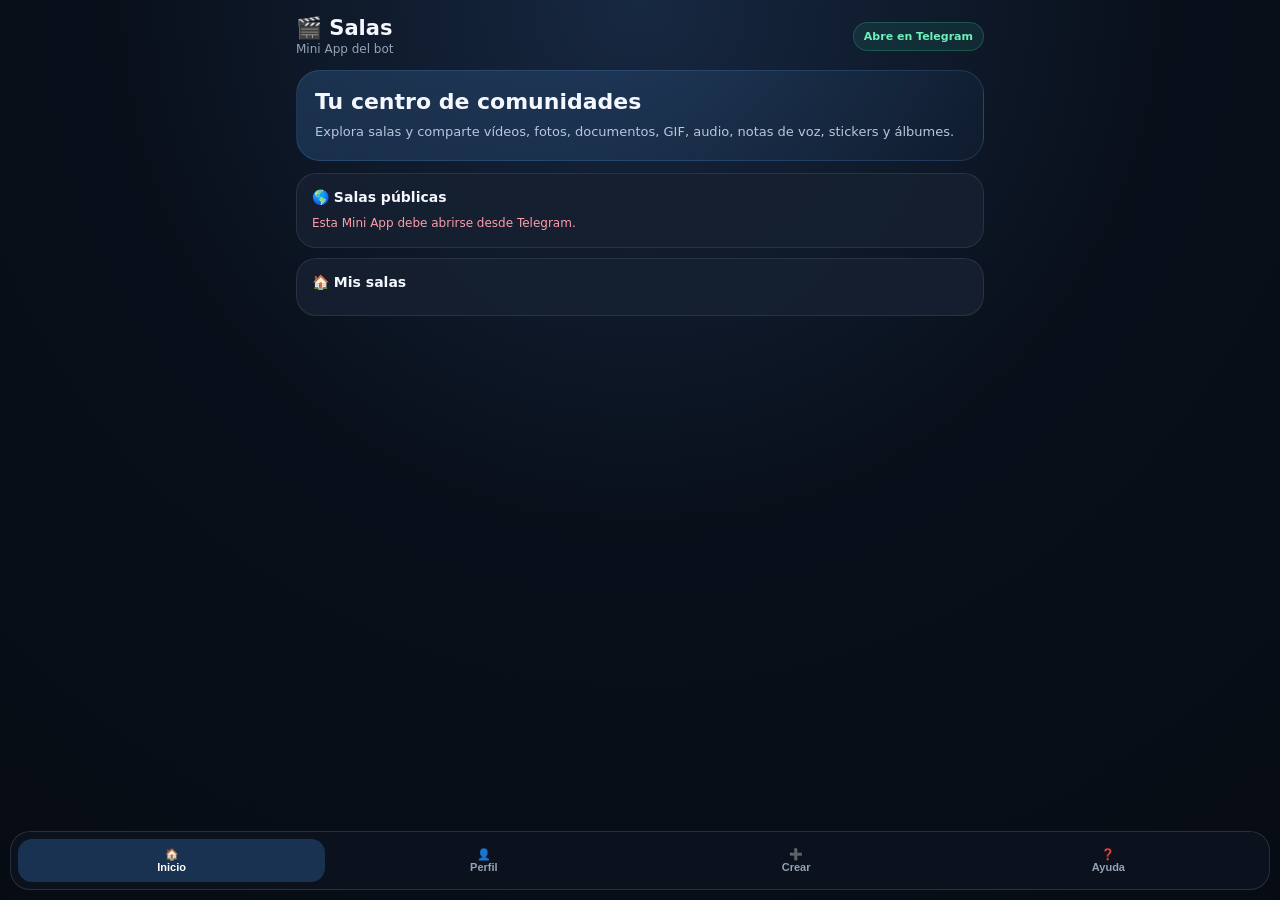
<file: app/web/static/child.html>
<!doctype html>
<html lang="es">
<head>
<meta charset="utf-8">
<meta name="viewport" content="width=device-width,initial-scale=1,viewport-fit=cover"><meta http-equiv="Cache-Control" content="no-store, no-cache, must-revalidate, max-age=0"><meta http-equiv="Pragma" content="no-cache"><meta http-equiv="Expires" content="0">
<title>Mini App · Salas</title>
<script src="https://telegram.org/js/telegram-web-app.js?63"></script>
<style>
:root{font-family:Inter,system-ui,-apple-system,BlinkMacSystemFont,"Segoe UI",sans-serif;color:#f5f7ff;background:#09101b;--card:rgba(22,32,48,.88);--card2:#132033;--border:rgba(255,255,255,.09);--muted:#94a3b8;--accent:#5aa9ff;--good:#38d39f;--danger:#ff6b7d}
*{box-sizing:border-box}body{margin:0;min-height:100vh;background:radial-gradient(circle at top,#172841 0,#09101b 46%,#070c14 100%);padding-bottom:88px}.app{max-width:720px;margin:0 auto;padding:16px}.top{display:flex;justify-content:space-between;align-items:center;margin-bottom:14px}.brand{font-size:21px;font-weight:900}.sub{font-size:12px;color:var(--muted);margin-top:2px}.status{padding:7px 10px;border:1px solid rgba(56,211,159,.24);background:rgba(56,211,159,.1);color:#6ef0bd;border-radius:999px;font-size:11px;font-weight:800}.hero{background:linear-gradient(135deg,rgba(90,169,255,.19),rgba(90,169,255,.04));border:1px solid rgba(90,169,255,.18);border-radius:24px;padding:18px;margin-bottom:12px}.hero h1{margin:0 0 8px;font-size:22px}.hero p{margin:0;color:#b9c6db;font-size:13px;line-height:1.5}.grid{display:grid;grid-template-columns:1fr 1fr;gap:10px}.card{background:var(--card);backdrop-filter:blur(18px);border:1px solid var(--border);border-radius:20px;padding:15px}.wide{grid-column:1/-1}.section-title{font-size:14px;font-weight:900;margin-bottom:10px}.room{padding:13px;border-radius:16px;background:var(--card2);border:1px solid var(--border);margin-bottom:9px}.room-head{display:flex;justify-content:space-between;gap:8px;align-items:flex-start}.room-name{font-weight:850}.badge{font-size:10px;font-weight:800;padding:4px 7px;border-radius:7px;background:rgba(90,169,255,.13);color:#86c3ff}.muted{color:var(--muted);font-size:12px;line-height:1.45}.actions{display:flex;gap:8px;margin-top:10px}.btn{flex:1;border:0;border-radius:12px;padding:10px 12px;color:#fff;background:#1d395b;font-weight:800;font-size:12px}.btn.primary{background:linear-gradient(135deg,#5aa9ff,#3377d8)}.btn.good{background:rgba(56,211,159,.13);border:1px solid rgba(56,211,159,.2);color:#76f1bf}.btn.danger{background:rgba(255,107,125,.12);border:1px solid rgba(255,107,125,.2);color:#ff9cab}.empty{padding:22px 10px;text-align:center;color:var(--muted);font-size:12px}.err{color:#ff9cab}.sheet{position:fixed;left:10px;right:10px;bottom:10px;background:rgba(12,19,30,.94);backdrop-filter:blur(20px);border:1px solid rgba(255,255,255,.12);border-radius:20px;padding:7px;display:grid;grid-template-columns:repeat(4,1fr);gap:5px;z-index:20}.tab{border:0;background:transparent;color:var(--muted);padding:9px 4px;border-radius:14px;font-size:11px;font-weight:800}.tab.active{background:#193252;color:#fff}.hidden{display:none!important}.toast{position:fixed;left:18px;right:18px;bottom:82px;padding:12px 14px;background:#121c2b;border:1px solid rgba(255,255,255,.1);border-radius:14px;box-shadow:0 10px 30px rgba(0,0,0,.25);font-size:12px;z-index:30}.overlay{position:fixed;inset:0;background:rgba(2,7,13,.62);display:flex;align-items:flex-end;z-index:40}.modal{width:100%;background:#101a28;border-top-left-radius:24px;border-top-right-radius:24px;border:1px solid var(--border);padding:18px}.modal h3{margin:0 0 12px}.field{width:100%;border:1px solid var(--border);background:#0b1320;color:#fff;border-radius:12px;padding:11px;margin-bottom:10px}.choice{display:flex;gap:8px;margin-bottom:10px}.choice button{flex:1}.small{font-size:11px;color:var(--muted)}
</style>
</head>
<body>
<div class="app">
  <div class="top"><div><div class="brand">🎬 Salas</div><div class="sub" id="bot-label">Mini App del bot</div></div><div class="status" id="status">Conectando…</div></div>
  <div class="hero"><h1 id="welcome">Tu centro de comunidades</h1><p>Explora salas y comparte vídeos, fotos, documentos, GIF, audio, notas de voz, stickers y álbumes.</p></div>

  <section id="home">
    <div class="grid">
      <div class="card wide"><div class="section-title">🌎 Salas públicas</div><div id="public" class="muted">Cargando…</div></div>
      <div class="card wide"><div class="section-title">🏠 Mis salas</div><div id="mine" class="muted">Cargando…</div></div>
    </div>
  </section>

  <section id="profileSection" class="hidden">
    <div class="grid">
      <div class="card"><div class="section-title">👤 Usuario</div><div id="profileName" class="muted">—</div></div>
      <div class="card"><div class="section-title">🆔 ID</div><div id="profileId" class="muted">—</div></div>
      <div class="card wide"><div class="section-title">🛡 Privacidad</div><div class="muted">En las salas la identidad del autor no se muestra a los demás miembros por defecto. El contenido aportado por los miembros puede integrarse en el ZIP compartido de la sala y distribuirse a quienes cumplen la cuota y a los administradores.</div></div>
    </div>
  </section>

  <section id="helpSection" class="hidden">
    <div class="card"><div class="section-title">❓ Cómo usar la Mini App</div><div class="muted">1. Explora una sala pública o crea la tuya.<br><br>2. Entra a una sala para participar.<br><br>3. Los adjuntos compatibles se acumulan en un ZIP compartido cifrado con contraseña. El paquete puede contener archivos de otros miembros de la sala. Los administradores pueden restringir formatos desde 🛡️ Moderación.</div></div>
  </section>
</div>

<div class="sheet">
  <button class="tab active" data-target="home">🏠<br>Inicio</button>
  <button class="tab" data-target="profileSection">👤<br>Perfil</button>
  <button class="tab" id="createBtn">➕<br>Crear</button>
  <button class="tab" data-target="helpSection">❓<br>Ayuda</button>
</div>

<div id="createOverlay" class="overlay hidden"><div class="modal">
  <h3>➕ Crear sala</h3>
  <div class="field" style="text-align:center;font-weight:800;color:#8bc7ff">🔐 Código aleatorio de 7 caracteres se generará automáticamente</div>
    <div class="choice"><button class="btn primary" id="publicBtn">🌎 Pública</button><button class="btn" id="privateBtn">🔒 Privada</button></div>
  <input id="roomMax" class="field" type="number" min="2" max="10000" value="100" placeholder="Máximo de miembros">
  <input id="roomPassword" class="field" type="password" minlength="4" maxlength="64" placeholder="Contraseña (solo salas privadas)" style="display:none">
  <input id="roomDuration" class="field" type="number" min="0" max="43200" value="0" placeholder="Duración en minutos (0 = sin vencimiento)">
  <div id="createResult" class="card hidden" style="margin-top:10px;text-align:center"></div>
  <div class="actions"><button class="btn" id="cancelCreate">Cancelar</button><button class="btn primary" id="confirmCreate">Crear sala</button></div>
</div></div>
<div id="toast" class="toast hidden"></div>

<script>
const tg=window.Telegram?.WebApp;
if(tg){try{tg.ready();tg.expand();}catch(e){}}
const params=new URLSearchParams(location.search),botId=params.get('bot_id')||'',queryUserId=params.get('user_id')||params.get('id')||'',launch=params.get('launch')||'';
const userId=(window.Telegram?.WebApp?.initDataUnsafe?.user?.id||queryUserId||'').toString();

let visibility='PUBLIC';
function show(id){document.querySelectorAll('section').forEach(s=>s.classList.add('hidden'));document.getElementById(id).classList.remove('hidden');document.querySelectorAll('.tab[data-target]').forEach(b=>b.classList.toggle('active',b.dataset.target===id));}
function toast(msg){const t=document.getElementById('toast');t.textContent=msg;t.classList.remove('hidden');setTimeout(()=>t.classList.add('hidden'),2600)}
function esc(v){return String(v??'').replace(/[&<>\"]/g,m=>({'&':'&amp;','<':'&lt;','>':'&gt;','\\':'&#39;','"':'&quot;'}[m]))}
function authHeaders(){const webApp=window.Telegram?.WebApp;const initData=webApp?.initData||'';return {"Content-Type":"application/json","X-Telegram-Init-Data":initData,"Authorization":initData?`tma ${initData}`:"","X-Mini-App-Launch-Token":launch,"X-Telegram-User-Id":userId};}
function apiPath(path){const sep=path.includes('?')?'&':'?';return `${path}${sep}user_id=${encodeURIComponent(userId)}&id=${encodeURIComponent(userId)}`}
async function api(path,options={}){const h={...authHeaders(),...(options.headers||{})};const r=await fetch(apiPath(path),{...options,headers:h});let d={};try{d=await r.json()}catch{}if(!r.ok){const err=new Error(d.detail||`HTTP ${r.status}`);err.status=r.status;throw err}return d}
let botUsername='';
function shareLinkForRoom(r){const code=String(r.invite_code||'').toUpperCase();return botUsername&&code?`https://t.me/${botUsername.replace(/^@/,'')}?start=room_${encodeURIComponent(code)}`:''}
function shareRoom(code){const link=shareLinkForRoom({invite_code:code});if(!link){toast('❌ No se pudo generar el enlace');return}const share=`https://t.me/share/url?url=${encodeURIComponent(link)}&text=${encodeURIComponent('Únete a esta sala')}`;if(tg?.openTelegramLink)tg.openTelegramLink(share);else window.open(share,'_blank')}
function roomCard(r,joinable){const share=shareLinkForRoom(r);const code=String(r.invite_code||r.name||'').toUpperCase();const isPrivate=r.visibility==='PRIVATE'&&!!r.password_protected;return `<div class="room"><div class="room-head"><div><div class="room-name">🏠 ${esc(code)}</div></div><span class="badge">${isPrivate?'🔒 Privada':'🌎 Pública'}</span></div><div class="muted" style="margin-top:7px">👥 ${Number(r.member_count||0)}/${Number(r.max_members||0)} · Código: <b>${esc(r.invite_code||'')}</b> · ${isPrivate?'🔑 Con contraseña · ':''}${r.expires_at?new Date(r.expires_at).toLocaleString():'Sin vencimiento'}</div><div class="actions">${joinable?`<button class="btn good" onclick="joinRoom('${esc(r.room_id)}',${isPrivate})">${isPrivate?'🔐 Unirme':'➕ Unirme'}</button>`:`<button class="btn danger" onclick="leaveRoom('${esc(r.room_id)}')">🚪 Salir</button>`}${share?`<button class="btn primary" onclick="shareRoom('${esc(r.invite_code||'')}')">🔗 Compartir</button>`:''}</div></div>`}
function renderRooms(d){botUsername=d.bot_username||'';document.getElementById('public').innerHTML=(d.public||[]).length?(d.public||[]).map(r=>roomCard(r,true)).join(''):'<div class="empty">No hay salas públicas todavía.</div>';document.getElementById('mine').innerHTML=(d.mine||[]).length?(d.mine||[]).map(r=>roomCard(r,false)).join(''):'<div class="empty">Todavía no perteneces a ninguna sala.</div>';const p=d.profile||{};document.getElementById('profileName').textContent=p.first_name?`${p.first_name}${p.username?` · @${p.username}`:''}`:'Usuario';document.getElementById('profileId').textContent=d.user_id||p.user_id||'—';document.getElementById('bot-label').textContent=d.bot_username?`@${d.bot_username.replace(/^@/,'')}`:`Bot #${botId}`;}
async function load(){const webApp=window.Telegram?.WebApp;if(!webApp){document.getElementById('status').textContent='Abre en Telegram';document.getElementById('public').innerHTML='<div class="err">Esta Mini App debe abrirse desde Telegram.</div>';document.getElementById('mine').innerHTML='';return;}try{const d=await api(`/api/child/rooms?bot_id=${encodeURIComponent(botId)}`);renderRooms(d);document.getElementById('status').textContent=d.auth_source==='init_data'?'Telegram conectado':d.auth_source==='launch_token'?'Sesión segura':'Telegram conectado';}catch(e){const initPresent=!!webApp.initData;if(e.status===401){document.getElementById('status').textContent='Autenticación fallida';document.getElementById('public').innerHTML='<div class="err">La sesión de Telegram no pudo validarse. Cierra esta Mini App y vuelve a abrirla desde 📱 Abrir Mini App en el bot.</div>';}else{document.getElementById('status').textContent=initPresent?'Telegram conectado':'Conexión incompleta';document.getElementById('public').innerHTML=`<div class="err">${esc(e.message)}</div>`;}document.getElementById('mine').innerHTML='';}}
async function joinRoom(id,isPrivate=false){let password=null;if(isPrivate){password=window.prompt('🔒 Esta sala es privada. Introduce la contraseña:')||'';if(!password)return;}try{const options={method:'POST'};if(password){options.body=JSON.stringify({password});}const d=await api(`/api/child/rooms/${encodeURIComponent(id)}/join?bot_id=${encodeURIComponent(botId)}`,options);toast(d.message||'Sala agregada');await load();}catch(e){toast('❌ '+e.message)}}
async function leaveRoom(id){try{const d=await api(`/api/child/rooms/${encodeURIComponent(id)}/leave?bot_id=${encodeURIComponent(botId)}`,{method:'POST'});toast(d.message||'Has salido');await load();}catch(e){toast('❌ '+e.message)}}
document.querySelectorAll('.tab[data-target]').forEach(b=>b.addEventListener('click',()=>show(b.dataset.target)));
document.getElementById('createBtn').addEventListener('click',()=>document.getElementById('createOverlay').classList.remove('hidden'));
document.getElementById('cancelCreate').addEventListener('click',()=>document.getElementById('createOverlay').classList.add('hidden'));
document.getElementById('publicBtn').addEventListener('click',()=>{visibility='PUBLIC';document.getElementById('publicBtn').classList.add('primary');document.getElementById('privateBtn').classList.remove('primary');document.getElementById('roomPassword').style.display='none';document.getElementById('roomPassword').value='' });
document.getElementById('privateBtn').addEventListener('click',()=>{visibility='PRIVATE';document.getElementById('privateBtn').classList.add('primary');document.getElementById('publicBtn').classList.remove('primary');document.getElementById('roomPassword').style.display='block'});
document.getElementById('confirmCreate').addEventListener('click',async()=>{try{const password=visibility==='PRIVATE'?document.getElementById('roomPassword').value.trim():null;if(visibility==='PRIVATE'&&password.length<4){toast('❌ La contraseña debe tener al menos 4 caracteres');return;}const body={visibility,max_members:Number(document.getElementById('roomMax').value||100),duration_minutes:Number(document.getElementById('roomDuration').value||0),password};const d=await api(`/api/child/rooms?bot_id=${encodeURIComponent(botId)}`,{method:'POST',body:JSON.stringify(body)});const code=d.room?.invite_code||'-------';const link=d.room?.share_link||shareLinkForRoom({invite_code:code});const result=document.getElementById('createResult');result.innerHTML=`<div style="font-size:12px;color:var(--muted)">Sala creada</div><div style="font-size:28px;font-weight:900;letter-spacing:3px;margin:8px 0">${esc(code)}</div><div class="small">Este código es el identificador único de la sala.</div>${link?`<button class="btn primary" style="margin-top:10px" onclick="shareRoom('${esc(code)}')">🔗 Compartir sala</button>`:''}`;result.classList.remove('hidden');document.getElementById('confirmCreate').textContent='Cerrar';document.getElementById('confirmCreate').onclick=()=>{document.getElementById('createOverlay').classList.add('hidden');result.classList.add('hidden');document.getElementById('roomPassword').value='';document.getElementById('roomPassword').style.display='none';visibility='PUBLIC';document.getElementById('publicBtn').classList.add('primary');document.getElementById('privateBtn').classList.remove('primary');document.getElementById('confirmCreate').textContent='Crear sala';document.getElementById('confirmCreate').onclick=null;};toast(`✅ Sala ${code} creada`);await load();}catch(e){toast('❌ '+e.message)}});
async function boot(){try{tg?.ready();tg?.expand();if(tg?.setHeaderColor&&tg.themeParams?.bg_color)tg.setHeaderColor(tg.themeParams.bg_color);if(tg?.setBackgroundColor&&tg.themeParams?.bg_color)tg.setBackgroundColor(tg.themeParams.bg_color);await new Promise(r=>setTimeout(r,80));}catch(e){}await load();}
boot();setInterval(load,20000);
</script>
</body></html>
</file>
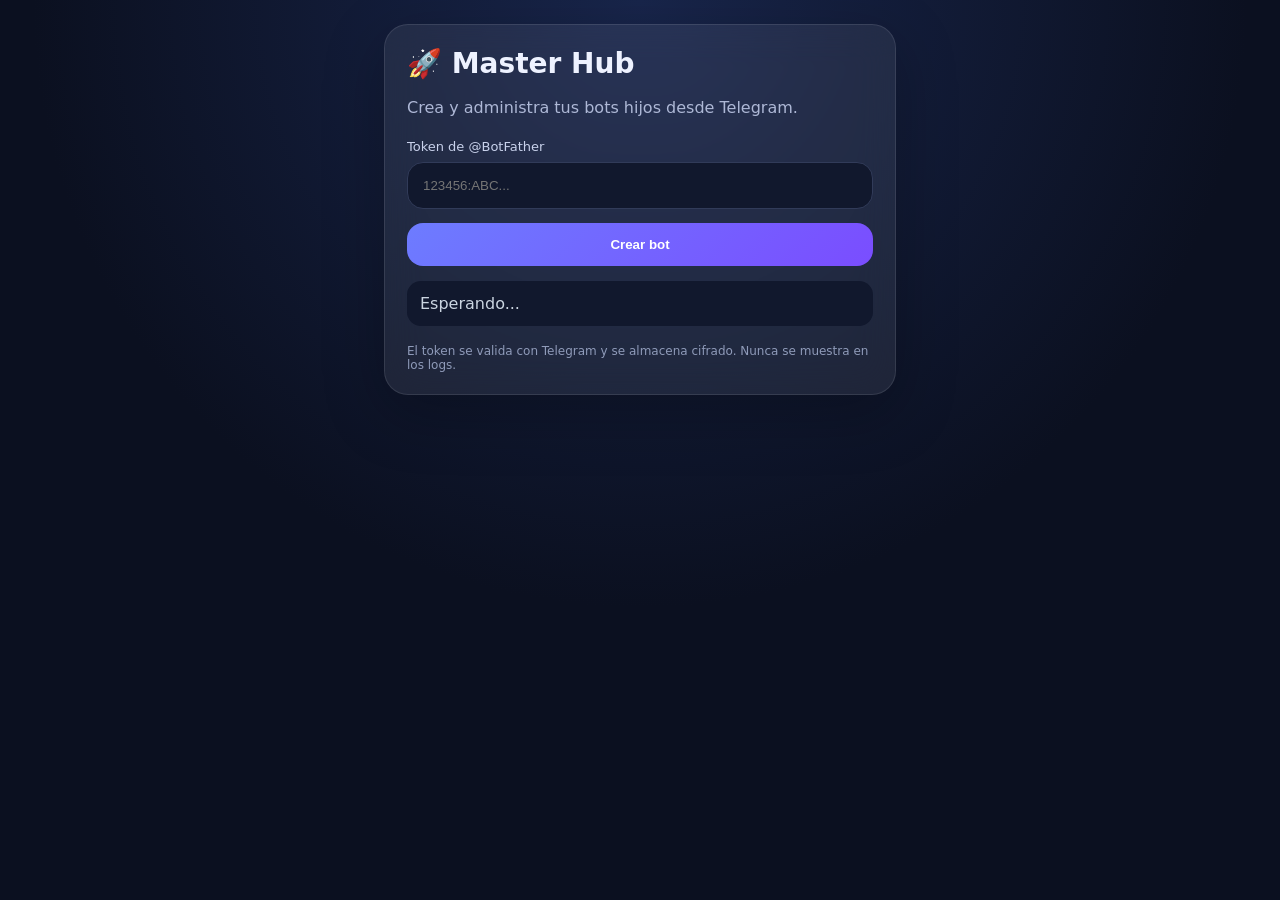
<file: app/web/static/master.html>
<!doctype html><html lang="es"><head><meta charset="utf-8"><meta name="viewport" content="width=device-width,initial-scale=1"><title>Master Hub</title><script src="https://telegram.org/js/telegram-web-app.js"></script><style>
:root{font-family:Inter,system-ui,sans-serif;color:#eef2ff;background:#0b1020}*{box-sizing:border-box}body{margin:0;background:radial-gradient(circle at top,#18254b,#0b1020 55%);min-height:100vh}.wrap{max-width:560px;margin:auto;padding:24px}.card{background:rgba(255,255,255,.07);border:1px solid rgba(255,255,255,.1);border-radius:24px;padding:22px;backdrop-filter:blur(18px);box-shadow:0 18px 60px rgba(0,0,0,.25)}h1{margin:0 0 8px;font-size:28px}p{color:#aeb8d6;line-height:1.55}.label{display:block;margin:18px 0 8px;color:#c9d2ec;font-size:13px}input{width:100%;padding:15px;border-radius:16px;border:1px solid #313b59;background:#11182d;color:#fff;outline:none}button{width:100%;margin-top:14px;padding:14px;border:0;border-radius:16px;background:linear-gradient(135deg,#6d7cff,#7a4dff);color:white;font-weight:800;cursor:pointer}.status{margin-top:15px;padding:13px;border-radius:14px;background:#11182d;color:#cbd5e1;white-space:pre-wrap}.ok{color:#76efaa}.err{color:#ff8d9c}.mini{margin-top:18px;font-size:12px;color:#8f9bb9}</style></head><body><div class="wrap"><div class="card"><h1>🚀 Master Hub</h1><p>Crea y administra tus bots hijos desde Telegram.</p><label class="label">Token de @BotFather</label><input id="token" type="password" placeholder="123456:ABC..."><button id="create">Crear bot</button><div id="status" class="status">Esperando...</div><div class="mini">El token se valida con Telegram y se almacena cifrado. Nunca se muestra en los logs.</div></div></div><script>
const tg=window.Telegram?.WebApp;if(tg){try{tg.ready();tg.expand();}catch(e){}}const launch=new URLSearchParams(location.search).get('launch')||new URLSearchParams(location.hash.replace(/^#/,'' )).get('launch')||'';const status=document.getElementById('status');document.getElementById('create').onclick=async()=>{status.textContent='Validando y activando...';status.className='status';try{const token=document.getElementById('token').value.trim();const r=await fetch('/api/master/create-bot',{method:'POST',headers:{'Content-Type':'application/json','X-Telegram-Init-Data':tg?.initData||'','Authorization':tg?.initData?`tma ${tg.initData}`:'','X-Mini-App-Launch-Token':launch},body:JSON.stringify({token})});const d=await r.json();if(!r.ok)throw new Error(d.detail||'No se pudo crear');status.textContent=`✅ Bot activo\n@${d.username||d.bot_id}\nID: ${d.bot_id}`;status.className='status ok';document.getElementById('token').value='';}catch(e){status.textContent='❌ '+e.message;status.className='status err';}};
</script></body></html>
</file>
